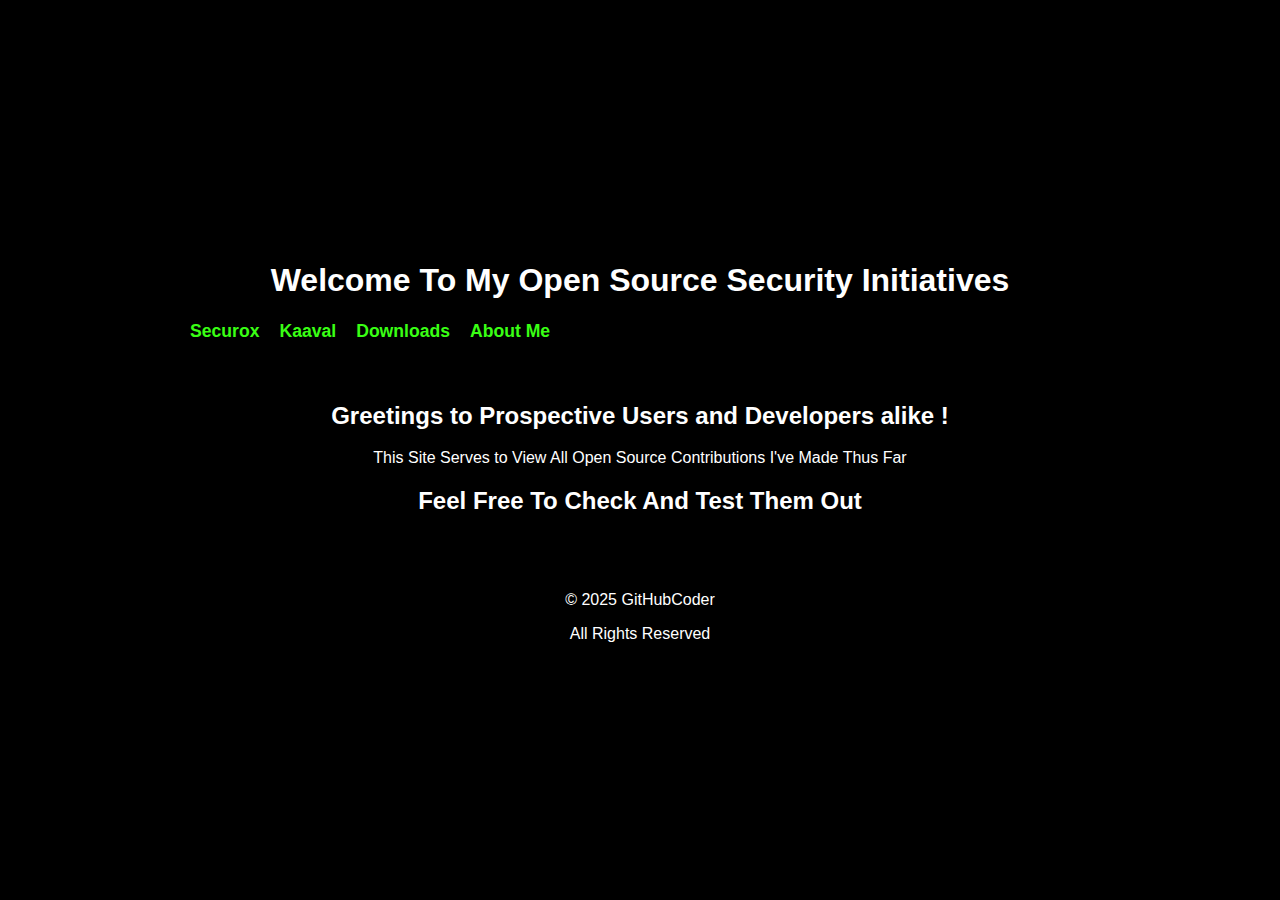
<file: index.html>
<!DOCTYPE html>
<html lang="en">
<head>
    <meta charset="UTF-8" />
    <meta name="viewport" content="width=device-width, initial-scale=1" />
    <title>My Personal Open Source Initiatives</title>
    <link rel="stylesheet" href="style.css" />
</head>
<body>
    <header>
        <h1>Welcome To My Open Source Security Initiatives</h1>
        <nav>
            <ul>
                <li><a href="securox.html">Securox</a></li>
                <li><a href="kaaval.html">Kaaval</a></li>
                <li><a href="downloads.html">Downloads</a></li>
                <li><a href="aboutme.html">About Me</a></li>
            </ul>
        </nav>
    </header>

<main>
    <section>
        <h2>Greetings to Prospective Users and Developers alike !</h2>
        <p> This Site Serves to View All Open Source Contributions I've Made Thus Far</p>
        <h2> Feel Free To Check And Test Them Out</h2>
    </section>
</main>

<footer>
    <p> © 2025 GitHubCoder</p>
    <p>All Rights Reserved</p>
</footer>
</body>
</html>
</file>
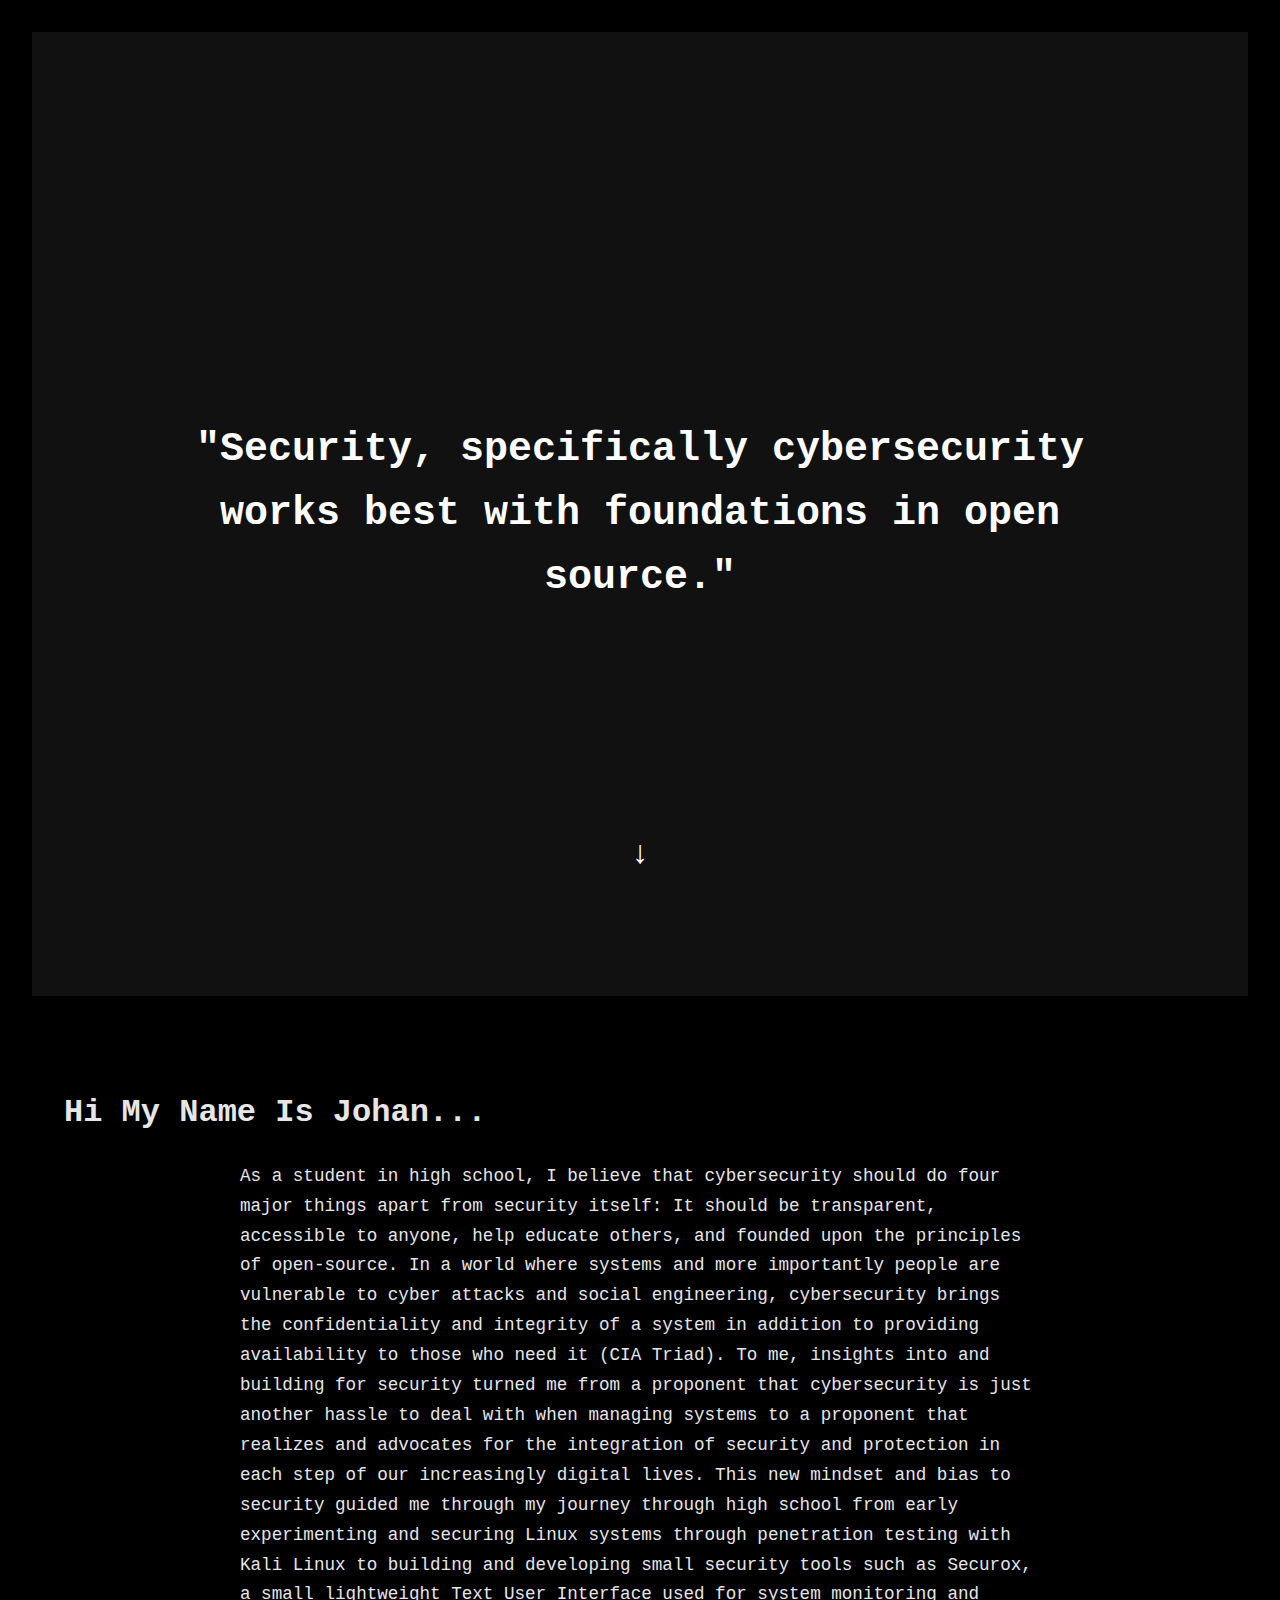
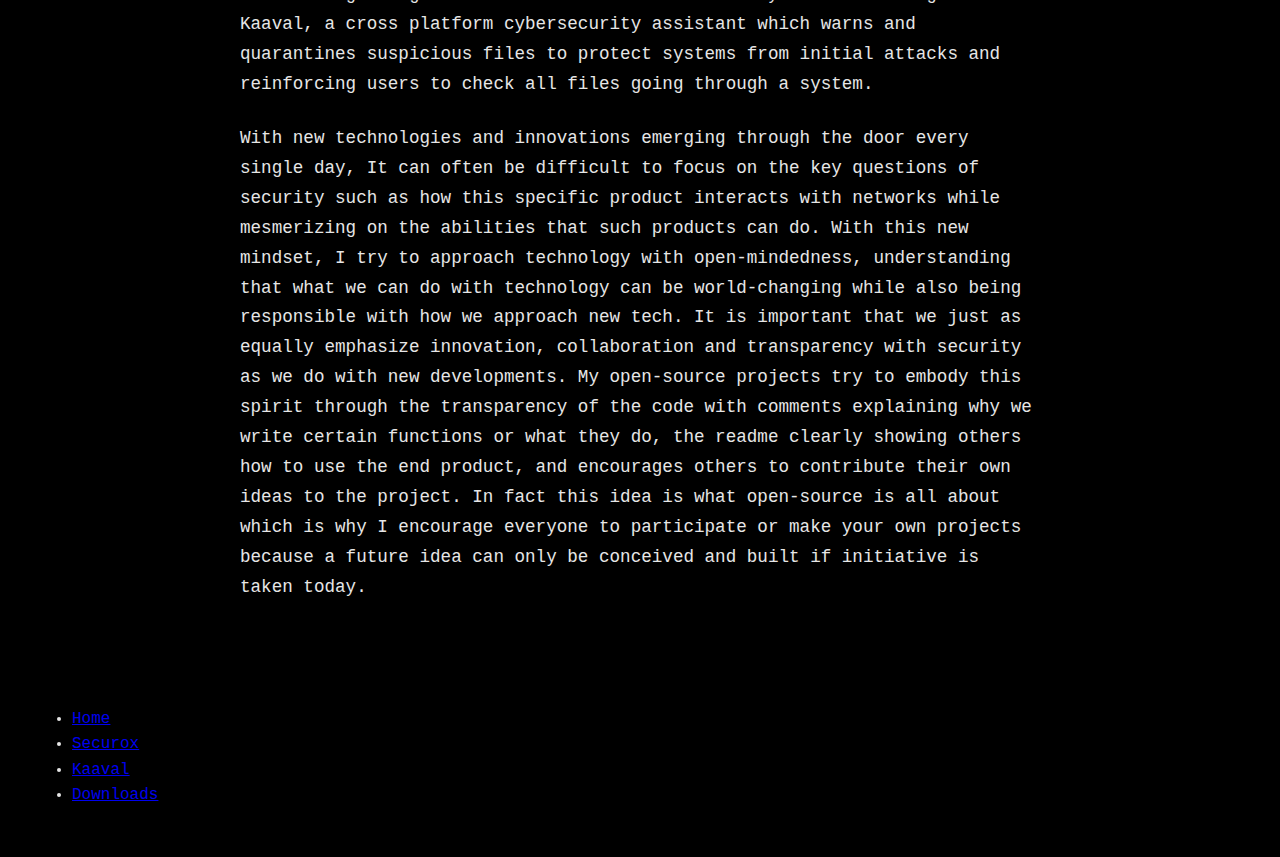
<file: aboutme.html>
<!DOCTYPE html>
<html lang="en">
<head>
    <meta charset="UTF-8">
    <meta name="viewport" content="width=device-width, initial-scale=1" />
    <title>aboutme</title>
<style>

  body {
      background-color: black;
      color: #e6e6e6;
      font-family: 'Courier New', Courier, monospace;
      margin: 0;
      padding: 2rem;
      line-height: 1.6;
    }

  .the-quote-section {
      height: 100vh;
      display: flex;
      justify-content: center;
      align-items: center;
      background: #111;
      color: #fff;
      text-align: center;
      padding: 2rem;
  }

  .quote-text {
     font-size: 2.5rem;
     font-weight: bold;
     max-width: 900px;
   }

  .story-part {
      padding: 4rem 2rem;
      background: black;
   }

  .story-part h2 {
    font-size: 2rem;
    margin-bottom: 1rem;
    }

  .story-part p {
     max-width: 800px;
     margin: 1.5rem auto;
     font-size: 1.1rem;
     line-height: 1.7;
    }

  .scroll-down {
      position: absolute;
      bottom: 20px;
      left: 50%;
      transform: translateX(-50%);
      font-size: 2rem;
      color: #fff;
      animation: bounce 2s infinite;
      text-decoration: none;
    }

   @keyframes bounce {
      0%, 20%, 50%, 80%, 100% { transform: translateY(0); }
      40% { transform: translateY(8px); }
      60% { transform: translateY(4px); }
    }
  </style>
</head>
<body>

 <section class="the-quote-section">
   <div>
       <p class="quote-text">"<strong>Security, specifically cybersecurity works best with foundations in open source.</strong>"</p>
     <a href="#story" class="scroll-down">↓</a>
   </div>
 </section>

<section class="story-part" id="story">
<h2>Hi My Name Is Johan...</h2>
<p>
    As a student in high school, I believe that cybersecurity should do four major things apart from security itself:
    It should be transparent, accessible to anyone, help educate others, and founded upon the principles of open-source.
    In a world where systems and more importantly people are vulnerable to cyber attacks and social engineering, cybersecurity
    brings the confidentiality and integrity of a system in addition to providing availability to those who need it (CIA Triad).
    To me, insights into and building for security turned me from a proponent that cybersecurity is just another hassle to
    deal with when managing systems to a proponent that realizes and advocates for the integration of security and protection
    in each step of our increasingly digital lives. This new mindset and bias to security guided me through my journey through
    high school from early experimenting and securing Linux systems through penetration testing with Kali Linux to building
    and developing small security tools such as Securox, a small lightweight Text User Interface used for system monitoring
    and Kaaval, a cross platform cybersecurity assistant which warns and quarantines suspicious files to protect systems
    from initial attacks and reinforcing users to check all files going through a system.
</p>

<p>
    With new technologies and innovations emerging through the door every single day, It can often be difficult to focus on
    the key questions of security such as how this specific product interacts with networks while mesmerizing on the
    abilities that such products can do. With this new mindset, I try to approach technology with open-mindedness, understanding
    that what we can do with technology can be world-changing while also being responsible with how we approach new tech.
    It is important that we just as equally emphasize innovation, collaboration and transparency with security as we do
    with new developments. My open-source projects try to embody this spirit through the transparency of the code with
    comments explaining why we write certain functions or what they do, the readme clearly showing others how to use the
    end product, and encourages others to contribute their own ideas to the project. In fact this idea is what open-source
    is all about which is why I encourage everyone to participate or make your own projects because a future idea can only
    be conceived and built if initiative is taken today.
</p>
</section>
    <nav>
            <ul>
                <li><a href="index.html">Home</a></li>
                <li><a href="securox.html">Securox</a></li>
                <li><a href="kaaval.html">Kaaval</a></li>
                <li><a href="downloads.html">Downloads</a></li>
            </ul>
    </nav>
</body>
</html>
</file>
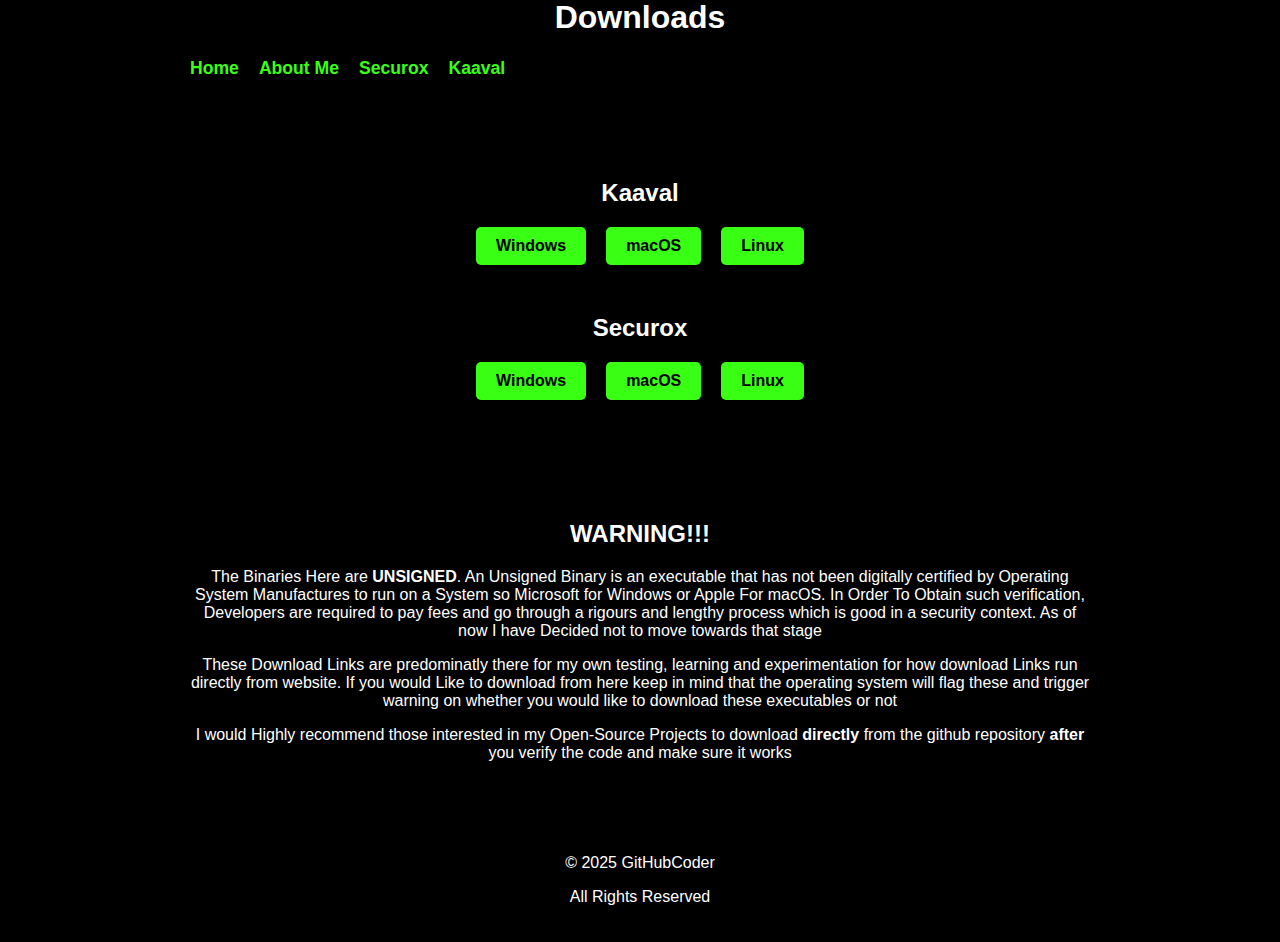
<file: downloads.html>
<!DOCTYPE html>
<html lang="en">
<head>
    <meta charset="UTF-8" />
    <meta name="viewport" content="width=device-width, initial-scale=1" />
    <title>Downloads</title>
    <link rel="stylesheet" href="style.css" />
    <style>
        /* Optional: quick button styling if not in style.css */
        .download-section {
            display: flex;
            flex-direction: column;
            align-items: center;
            gap: 30px;
            padding: 40px;
        }

        .tool {
            text-align: center;
        }

        .buttons {
            display: flex;
            gap: 20px;
            justify-content: center;
            margin-top: 10px;
        }

        .buttons a {
            padding: 10px 20px;
            background-color: #39ff14;  /* Neon green */
            color: black;
            text-decoration: none;
            font-weight: bold;
            border-radius: 5px;
            transition: 0.3s;
        }

        .buttons a:hover {
            background-color: #00ff00;
            text-shadow: 0 0 5px #00ff00;
        }

        .warning {
        background-color: black;
        color: #fff;
        padding: 20px;
        border-radius: 8px;
        max-width: 900px;
        margin: 20px auto;
        text-align: center;

    </style>
</head>
<body>
    <header>
        <h1>Downloads</h1>
        <nav>
            <ul>
                <li><a href="index.html">Home</a></li>
                <li><a href="aboutme.html">About Me</a></li>
                <li><a href="securox.html">Securox</a></li>
                <li><a href="Kaaval.html">Kaaval</a></li>
            </ul>
        </nav>
    </header>

    <main>
        <div class="download-section">

            <!-- Kaaval Section -->
            <div class="tool">
                <h2>Kaaval</h2>
                <div class="buttons">
                    <a href="downloads/KaavalInstaller.exe" download>Windows</a>
                    <a href="downloads/KaavalInstaller.dmg" download>macOS</a>
                    <a href="downloads/KaavalInstaller" download>Linux</a>
                </div>
            </div>

            <!-- Securox Section -->
            <div class="tool">
                <h2>Securox</h2>
                <div class="buttons">
                    <a href="downloads/SecuroxInstaller.exe" download>Windows</a>
                    <a href="downloads/SecuroxInstaller.dmg" download>macOS</a>
                    <a href="downloads/SecuroxInstaller" download>Linux</a>
                </div>
            </div>

        </div>
    </main>

    <section class="warning">
        <h2><strong>WARNING!!!</strong></h2>
        <p>The Binaries Here are <strong>UNSIGNED</strong>. An Unsigned Binary is an executable that has not been digitally
        certified by Operating System Manufactures to run on a System so Microsoft for Windows or Apple For macOS. In Order
        To Obtain such verification, Developers are required to pay fees and go through a rigours and lengthy process which
        is good in a security context. As of now I have Decided not to move towards that stage</p>

        <p>These Download Links are predominatly there for my own testing, learning and experimentation for how download Links run
        directly from website. If you would Like to download from here keep in mind that the operating system will flag these and
        trigger warning on whether you would like to download these executables or not</p>

        <p>I would Highly recommend those interested in my Open-Source Projects to download <strong>directly</strong>
        from the github repository <strong>after</strong> you verify the code and make sure it works</p>
    </section>
    <footer>
        <p>© 2025 GitHubCoder</p>
        <p>All Rights Reserved</p>
    </footer>
</body>
</html>
</file>
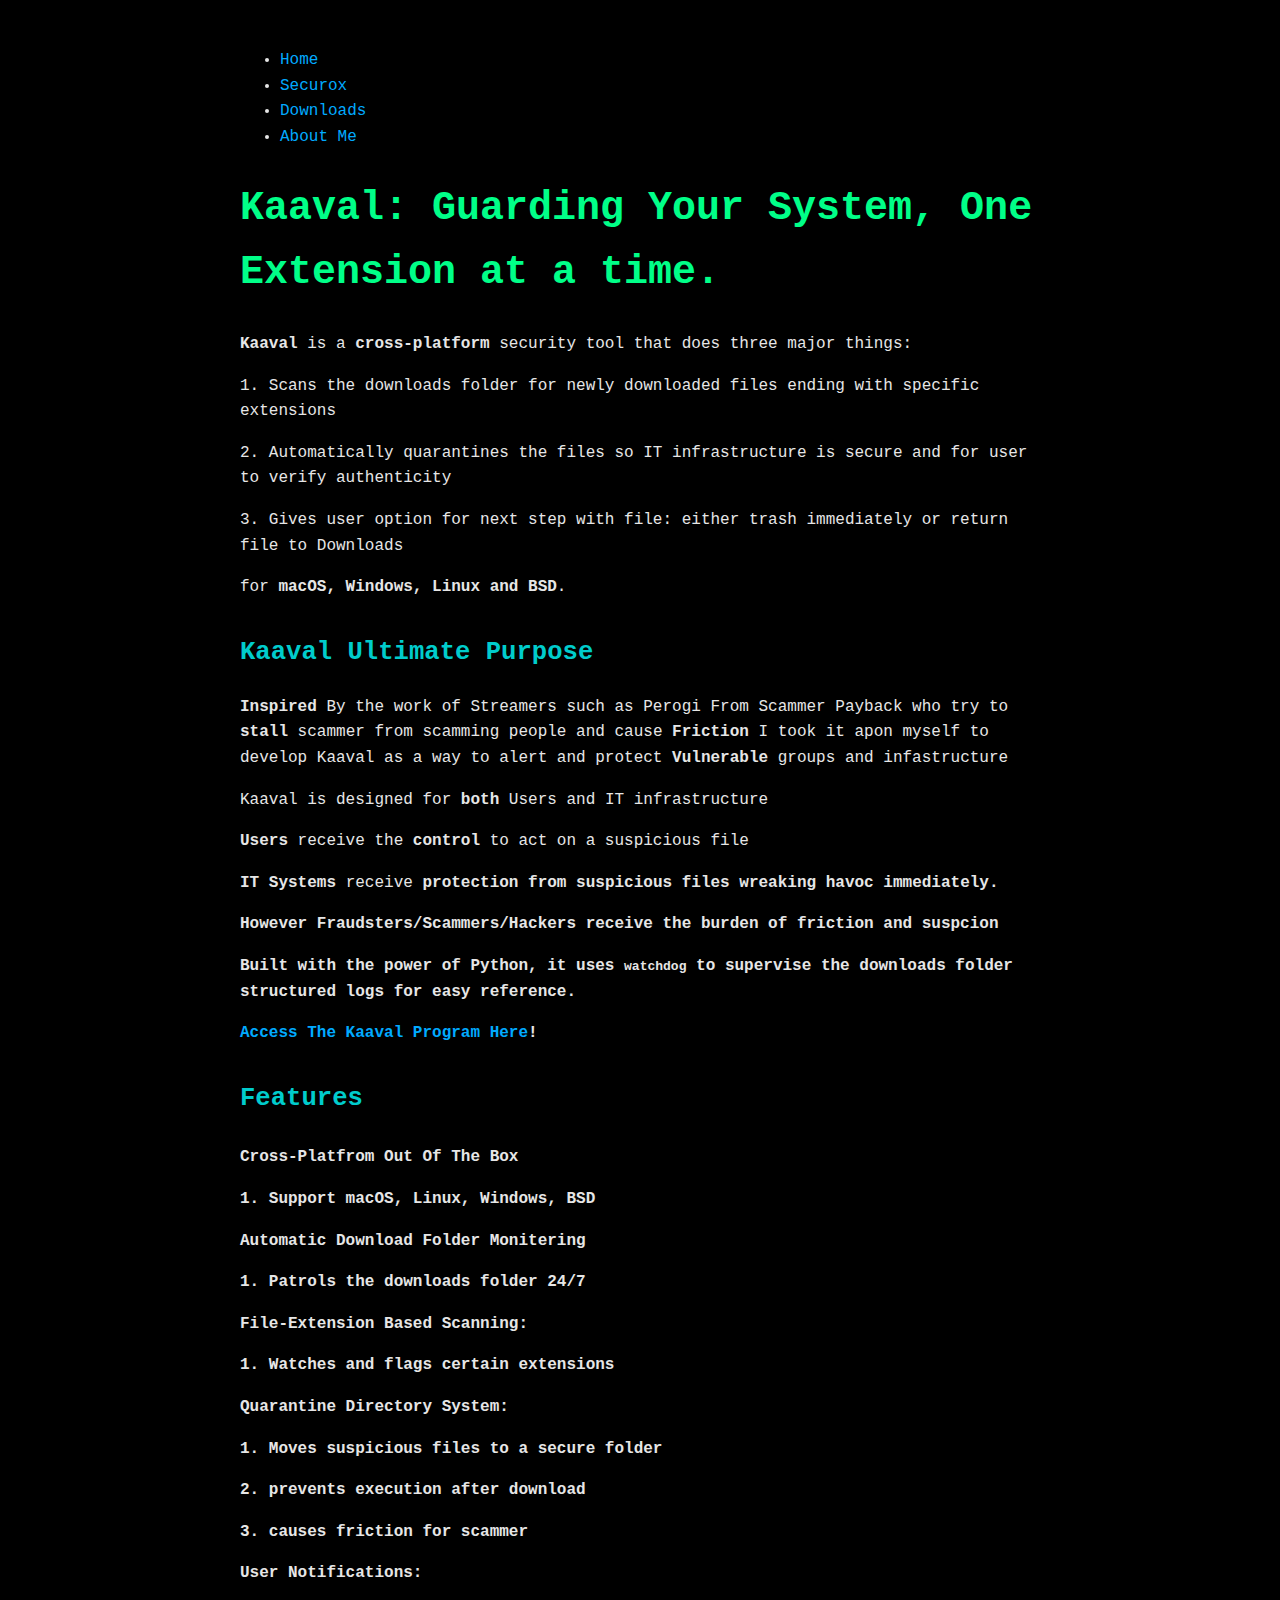
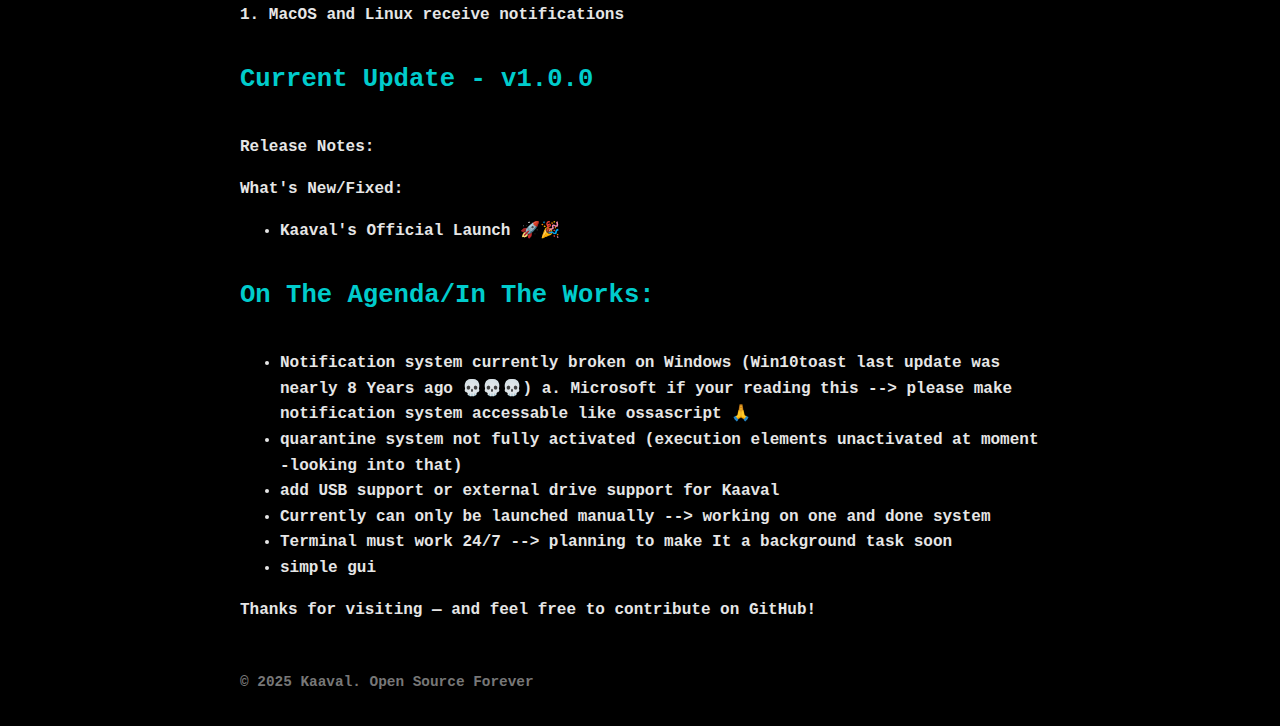
<file: kaaval.html>
<!DOCTYPE html>
<html lang="en">
<head>
  <meta charset="UTF-8" />
  <meta name="viewport" content="width=device-width, initial-scale=1" />
  <title>Kaaval</title>
  <style>
    body {
      background-color: black;
      color: #e6e6e6;
      font-family: 'Courier New', Courier, monospace;
      margin: 0;
      padding: 2rem;
      line-height: 1.6;
    }

    h1 {
      color: #00ff88;
      font-size: 2.5rem;
    }

    h2 {
      color: #00cccc;
      font-size: 1.6rem;
      margin-top: 2rem;
    }

    h3 {
      color: #00cccc;
      font-size: 1.6rem;
      margin-top: 2rem;
    }

     h4 {
      color: #00cccc;
      font-size: 1.6rem;
      margin-top: 2rem;
    }


    a {
      color: #00aaff;
      text-decoration: none;
    }

    a:hover {
      text-decoration: underline;
    }

    .container {
      max-width: 800px;
      margin: auto;
    }

    .footer {
      margin-top: 3rem;
      font-size: 0.9rem;
      color: #777;
    }
  </style>
</head>
<body>
  <div class="container">
    <nav>
            <ul>
                <li><a href="index.html">Home</a></li>
                <li><a href="securox.html">Securox</a></li>
                <li><a href="downloads.html">Downloads</a></li>
                <li><a href="aboutme.html">About Me</a></li>
            </ul>
    </nav>
    <h1>Kaaval: Guarding Your System, One Extension at a time. </h1>
    <p>
      <strong>Kaaval</strong> is a <strong>cross-platform</strong> security tool that does three major things:
    </p>
      <p>1. Scans the downloads folder for newly downloaded files ending with specific extensions</p>
      <p>2. Automatically quarantines the files so IT infrastructure is secure and for user to verify authenticity</p>
      <p>3. Gives user option for next step with file: either trash immediately or return file to Downloads</p>

      <p>for <strong>macOS, Windows, Linux and BSD</strong>.</p>

    <h2>Kaaval Ultimate Purpose</h2>

    <p><strong>Inspired</strong> By the work of Streamers such as Perogi From Scammer Payback who try to <strong>stall</strong>
      scammer from scamming people and cause <strong>Friction</strong> I took it apon myself to develop
      Kaaval as a way to alert and protect <strong>Vulnerable</strong> groups and infastructure</p>

      <p> Kaaval is designed for <strong> both </strong> Users and IT infrastructure </p>
      <p> <strong> Users </strong> receive the <strong> control </strong> to act on a suspicious file </p>
      <p> <strong> IT Systems </strong> receive <strong> protection <strong> from suspicious files wreaking havoc
        <strong> immediately. </strong> </p>

      <p> </p>However <strong> Fraudsters/Scammers/Hackers </strong>
      receive the burden of <strong> friction and suspcion </strong> </p>

    <p>
      Built with the power of <strong>Python</strong>, it uses <code>watchdog</code> to supervise the downloads folder
      <strong>structured logs</strong> for easy reference.
    </p>

      </p><a href="https://github.com/GitHubCoder144/Kaaval">Access The Kaaval Program Here</a>!</p>


    <h3>Features</h3>

      <p>Cross-Platfrom Out Of The Box</p>
        <p>1. Support macOS, Linux, Windows, BSD</p>

      <p>Automatic Download Folder Monitering</p>
        <p>1. Patrols the downloads folder 24/7</p>

      <p>File-Extension Based Scanning:</p>
        1. Watches and flags certain extensions

      <p>Quarantine Directory System:</p>
        <p>1. Moves suspicious files to a secure folder</p>
        <p>2. prevents execution after download</p>
        <p>3. causes friction for scammer</p>

      <p>User Notifications:</p>
        <p>1. MacOS and Linux receive notifications</p>

    <h4>Current Update - v1.0.0</h4>
      <p>Release Notes:</p>
      <p>What's New/Fixed: </p>
      <ul>
        <li>Kaaval's Official Launch 🚀🎉</li>
      </ul>

    <h4>On The Agenda/In The Works: </h4>
      <ul>
        <li>Notification system currently broken on Windows (Win10toast last update was nearly 8 Years ago 💀💀💀)
            a. Microsoft if your reading this --> please make notification system accessable like ossascript 🙏</li>
        <li> quarantine system not fully activated (execution elements unactivated at moment -looking into that)</li>
        <li>add USB support or external drive support for Kaaval</li>
        <li>Currently can only be launched manually --> working on one and done system</li>
        <li>Terminal must work 24/7 --> planning to make It a background task soon</li>
        <li>simple gui</li>
      </ul>


    <p>Thanks for visiting — and feel free to contribute on GitHub!</p>

    <div class="footer">
      &copy; 2025 Kaaval. Open Source Forever
    </div>
  </div>
</body>
</html>
</file>
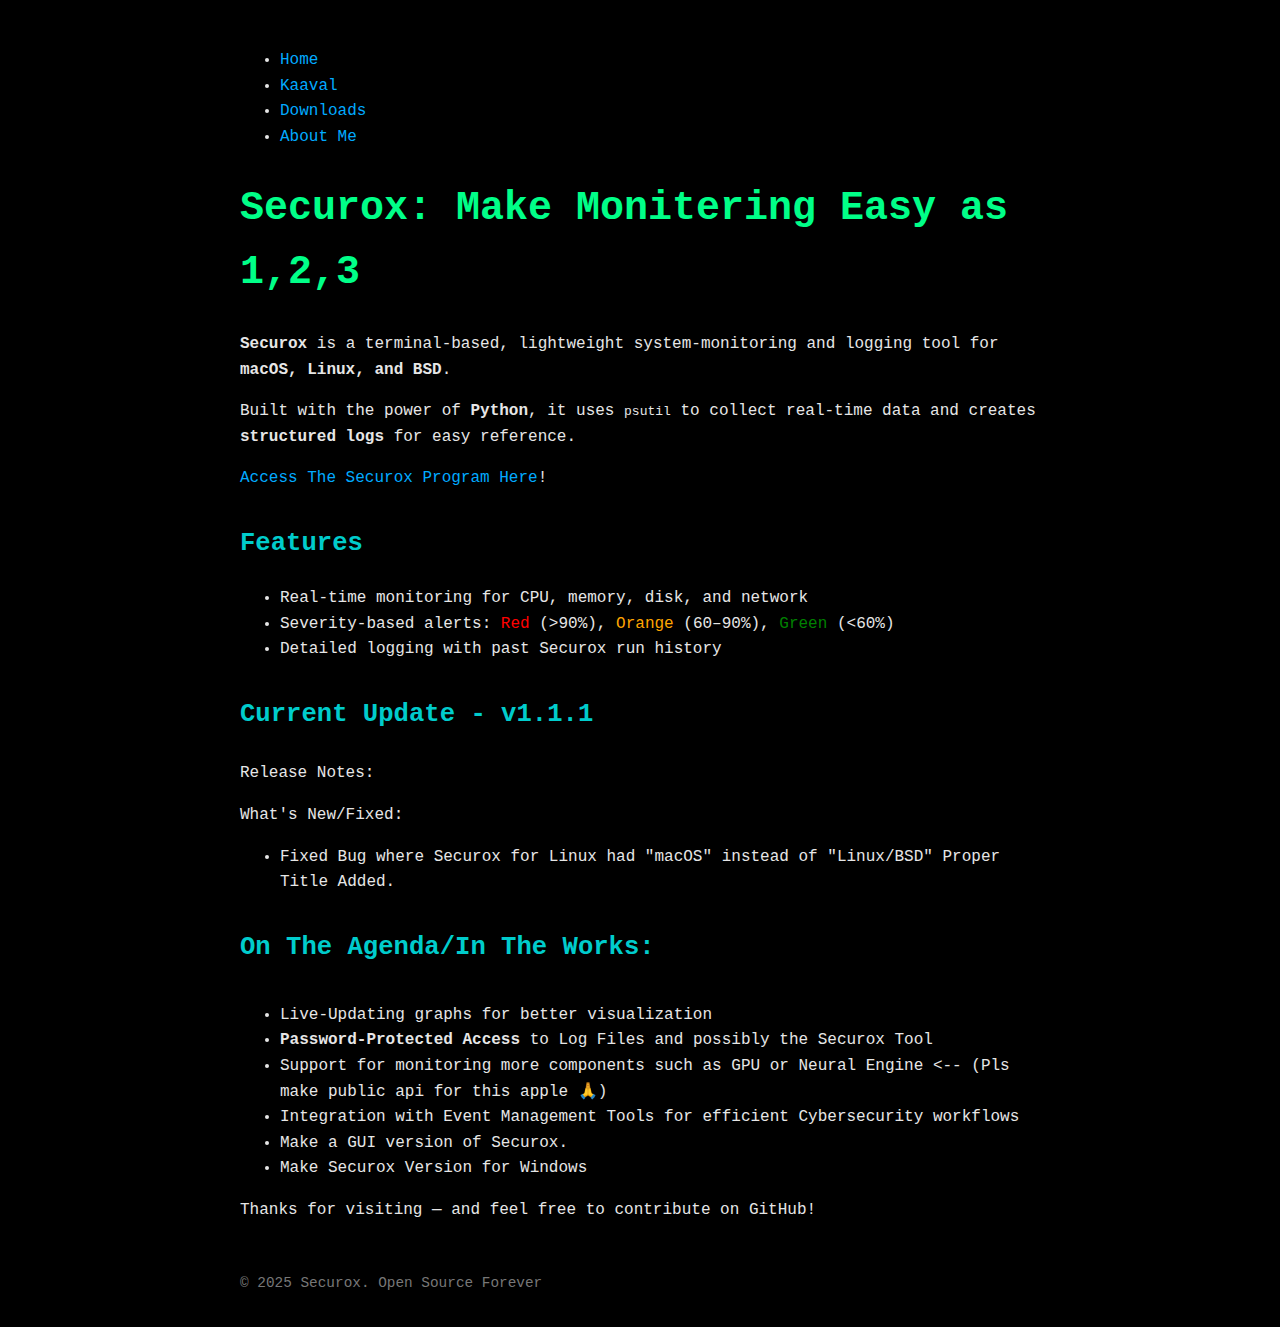
<file: securox.html>
<!DOCTYPE html>
<html lang="en">
<head>
  <meta charset="UTF-8" />
  <meta name="viewport" content="width=device-width, initial-scale=1" />
  <title>Securox</title>
  <style>
    body {
      background-color: black;
      color: #e6e6e6;
      font-family: 'Courier New', Courier, monospace;
      margin: 0;
      padding: 2rem;
      line-height: 1.6;
    }

    h1 {
      color: #00ff88;
      font-size: 2.5rem;
    }

    h2 {
      color: #00cccc;
      font-size: 1.6rem;
      margin-top: 2rem;
    }

h3 {
      color: #00cccc;
      font-size: 1.6rem;
      margin-top: 2rem;
    }

h4 {
      color: #00cccc;
      font-size: 1.6rem;
      margin-top: 2rem;
    }

    a {
      color: #00aaff;
      text-decoration: none;
    }

    a:hover {
      text-decoration: underline;
    }

    .container {
      max-width: 800px;
      margin: auto;
    }

    .footer {
      margin-top: 3rem;
      font-size: 0.9rem;
      color: #777;
    }
  </style>
</head>
<body>
  <div class="container">
    <nav>
            <ul>
                <li><a href="index.html">Home</a></li>
                <li><a href="kaaval.html">Kaaval</a></li>
                <li><a href="downloads.html">Downloads</a></li>
                <li><a href="aboutme.html">About Me</a></li>
            </ul>
    </nav>
    <h1>Securox: Make Monitering Easy as 1,2,3</h1>
    <p>
      <strong>Securox</strong> is a terminal-based, lightweight system-monitoring and logging tool
      for <strong>macOS, Linux, and BSD</strong>.
    </p>
    <p>
      Built with the power of <strong>Python</strong>, it uses <code>psutil</code> to collect real-time data and creates
      <strong>structured logs</strong> for easy reference.
    </p>

      </p><a href="https://github.com/GitHubCoder144/Securox">Access The Securox Program Here</a>!</p>


    <h2>Features</h2>
    <ul>
      <li>Real-time monitoring for CPU, memory, disk, and network</li>
      <li>Severity-based alerts: <span style="color: red;">Red</span> (>90%),
          <span style="color: orange;">Orange</span> (60–90%),
          <span style="color: green;">Green</span> (<60%)</li>
      <li>Detailed logging with past Securox run history</li>
    </ul>

    <h3>Current Update - v1.1.1</h3>
      <p>Release Notes:</p>
      <p>What's New/Fixed: </p>
      <ul>
        <li>Fixed Bug where Securox for Linux had "macOS" instead of "Linux/BSD" Proper Title Added.</li>
      </ul>

    <h4>On The Agenda/In The Works: </h4>
      <ul>
        <li>Live-Updating graphs for better visualization</li>
        <li><strong>Password-Protected Access</strong> to Log Files and possibly the Securox Tool</li>
        <li>Support for monitoring more components such as GPU or Neural Engine <-- (Pls make public api for this apple 🙏)
        </li>
        <li>Integration with Event Management Tools for efficient Cybersecurity workflows</li>
        <li>Make a GUI version of Securox.</li>
        <li>Make Securox Version for Windows</li>
      </ul>


    <p>Thanks for visiting — and feel free to contribute on GitHub!</p>

    <div class="footer">
      &copy; 2025 Securox. Open Source Forever
    </div>
  </div>
</body>
</html>
</file>
<file: style.css>
body {
  background-color: black;
  color: white;
  margin: 0;
  padding: 0;
  height: 100vh;
  display: flex;
  flex-direction: column;
  justify-content: center;
  align-items: center;
  text-align: center;
  font-family: Arial, sans-serif;
}

header, main, footer {
  width: 100%;
  max-width: 900px;
  padding: 20px;
}

/* Remove bullet points and make nav horizontal */
nav ul {
  list-style: none;      /* Removes bullets */
  padding: 0;            /* Remove default padding */
  margin: 0;             /* Remove default margin */
  display: flex;         /* Display list items in a row */
  gap: 20px;             /* Space between links */
}

/* Style the links */
nav ul li a {
  color: #39ff14;        /* Neon green */
  text-decoration: none; /* Remove underline */
  font-weight: bold;
  font-size: 1.1rem;
  transition: color 0.3s ease;
}
</file>
